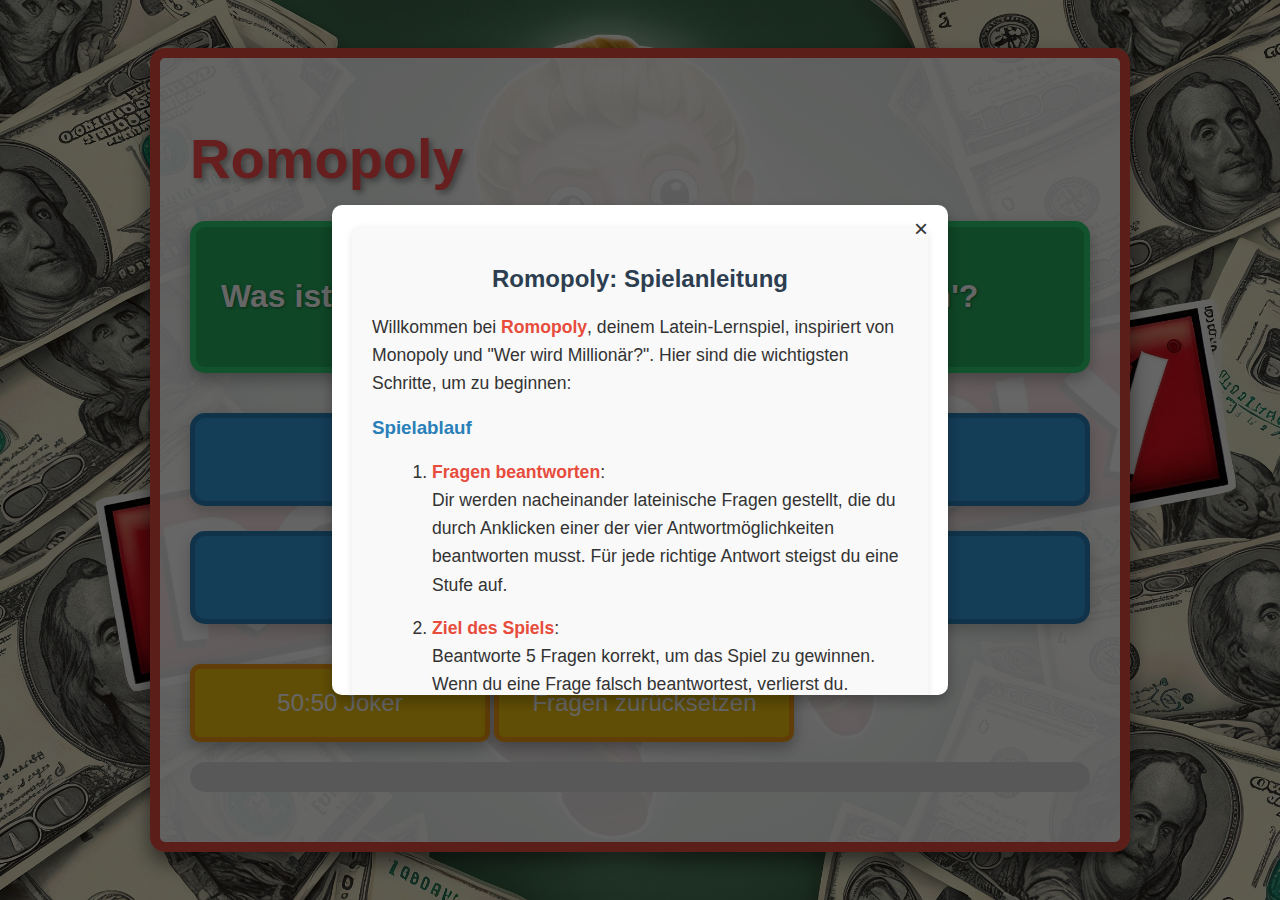
<file: index.html>
<!DOCTYPE html>
<html lang="de">
<head>
    <meta charset="UTF-8">
    <meta name="viewport" content="width=device-width, initial-scale=1.0">
    <title>Romopoly - Das Latein-Lernspiel</title>
    <link rel="icon" href="images/madebyleopold-logo-klein.ico" type="image/x-icon">
    <link rel="stylesheet" href="styles.css">
</head>
<body>
    <div class="game-container">
        <div class="header">
            <h1>Romopoly</h1>
        </div>
        <div id="question-box" class="question-box">
            <h2 id="question">Frage wird hier angezeigt...</h2>
        </div>
        <div class="answers">
            <button class="answer" id="answer1">Antwort 1</button>
            <button class="answer" id="answer2">Antwort 2</button>
            <button class="answer" id="answer3">Antwort 3</button>
            <button class="answer" id="answer4">Antwort 4</button>
        </div>
        <div class="lifelines">
            <button id="fifty-fifty" class="lifeline">50:50 Joker</button>
            <button id="reset-questions" class="lifeline">Fragen zurücksetzen</button>
        </div>
        <div class="extra-buttons">
            <button id="made-by-button" class="made-by">
                Made by Leopold
                <img src="images/madebyleopold-logo.png" alt="Logo" class="made-by-logo">
            </button>
        </div>
        
        <div id="progress-bar">
            <div id="progress"></div>
        </div>
        <!-- Pop-up für den ersten Besuch -->
        <div id="first-visit-popup" class="first-visit-popup">
            <div class="first-visit-popup-content">
                <span id="close-first-visit-popup" class="first-visit-close-btn">&times;</span>
                <div class="game-instructions">
                    <h2>Romopoly: Spielanleitung</h2>
                    
                    <p>Willkommen bei <strong>Romopoly</strong>, deinem Latein-Lernspiel, inspiriert von Monopoly und "Wer wird Millionär?". Hier sind die wichtigsten Schritte, um zu beginnen:</p>
                    
                    <h3>Spielablauf</h3>
                    <ol>
                        <li><strong>Fragen beantworten</strong>:<br>
                            Dir werden nacheinander lateinische Fragen gestellt, die du durch Anklicken einer der vier Antwortmöglichkeiten beantworten musst. Für jede richtige Antwort steigst du eine Stufe auf.
                        </li>
                        <li><strong>Ziel des Spiels</strong>:<br>
                            Beantworte 5 Fragen korrekt, um das Spiel zu gewinnen. Wenn du eine Frage falsch beantwortest, verlierst du.
                        </li>
                    </ol>
                    
                    <h3>Hilfe während des Spiels</h3>
                    <ul>
                        <li><strong>50/50-Joker</strong>:<br>
                            Du kannst den 50/50-Joker verwenden, um zwei falsche Antworten zu entfernen und deine Gewinnchancen zu erhöhen. Achtung: Der Joker kann pro Spiel nur einmal verwendet werden.
                        </li>
                    </ul>
                
                    <h3>Spielende</h3>
                    <ul>
                        <li><strong>Gewonnen</strong>: Wenn du 5 richtige Antworten gibst, gewinnst du das Spiel und wirst mit einem kleinen Überraschungseffekt belohnt!</li>
                        <li><strong>Verloren</strong>: Wenn du eine Frage falsch beantwortest, endet das Spiel und du wirst auf eine Verloren-Seite weitergeleitet.</li>
                    </ul>
                
                    <h3>Wichtig:</h3>
                    <p>
                        Die Fragen werden bei jedem Spiel per Zufall ausgewählt. Du wirst keine Fragen zweimal hintereinander erhalten.
                        Wenn alle Fragen einmal gestellt wurden, kannst du sie durch Drücken des "Fragen zurücksetzen"-Buttons zurücksetzen und von vorne beginnen.
                    </p>
                
                    <p><strong>Viel Spaß beim Spielen und viel Erfolg beim Lateinlernen!</strong></p>
                </div>
                
                <a href="https://www.karolinen-gymnasium-rosenheim.de/">
                    <img src="images/logo-karolinen-gymnasium.png" alt="logo-karolinen-gymnasium" class="first-visit-image">
                </a>
                <a href="https://github.com/MadebyLeopold">
                    <img src="images/madebyleopold-logo.png" alt="madebyleopold-logo" class="first-visit-image">
                </a>
            </div>
        </div>
      
    </div>

    <script src="script.js"></script>
</body>
</html>
</file>
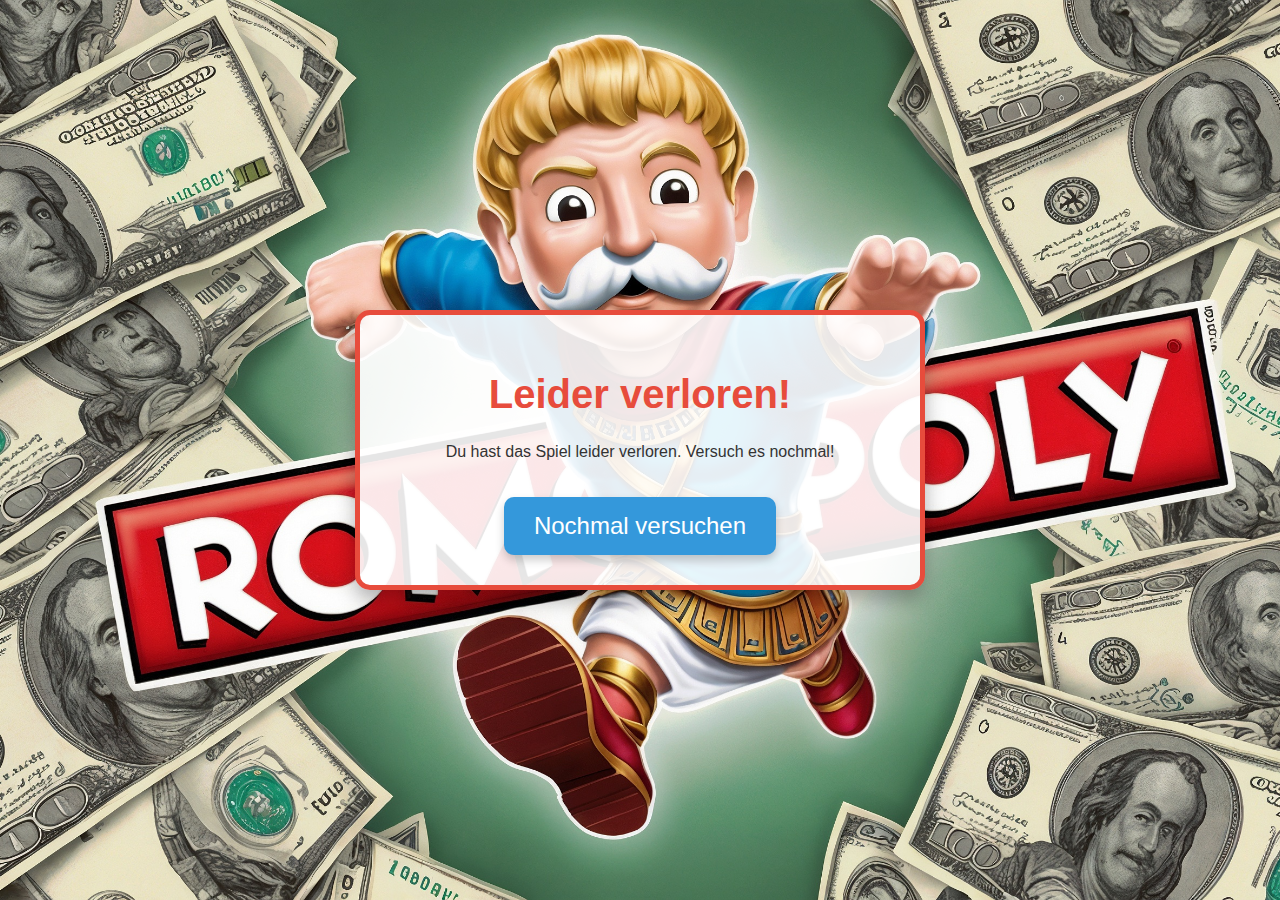
<file: verloren.html>
<!DOCTYPE html>
<html lang="de">
<head>
    <meta charset="UTF-8">
    <meta name="viewport" content="width=device-width, initial-scale=1.0">
    <title>Verloren</title>
    <link rel="stylesheet" href="styles.css">
</head>
<body>
    <div class="end-container">
        <h1>Leider verloren!</h1>
        <p>Du hast das Spiel leider verloren. Versuch es nochmal!</p>
        <a href="index.html" class="retry-button">Nochmal versuchen</a>
    </div>
</body>
</html>
</file>
<file: styles.css>
/* Responsive Design machen!!! */

/* Body Styling */
body {
    font-family: 'Arial', sans-serif;
    background: url('images/romopoly-board.jpg') no-repeat center center fixed;
    background-size: cover;
    color: #333;
    display: flex;
    justify-content: center;
    align-items: center;
    height: 100vh;
    margin: 0;
    cursor: url('images/cursor.png'), auto !important;
    overflow-x: hidden;
}

a {
    cursor: url('images/cursor-button.png'), auto !important;
}

.answer {
    cursor: url('images/cursor-button.png'), auto !important;
    pointer-events: auto;
}

/* Spielcontainer */
.game-container {
    width: 900px;
    padding: 30px;
    background-color: rgba(255, 255, 255, 0.9); /* Halbtransparent für Sicht auf den Hintergrund */
    border: 10px solid #e74c3c; /* Monopoly-Rot */
    border-radius: 15px;
    box-shadow: 0px 10px 20px rgba(0, 0, 0, 0.5); /* Tiefere Schatten für stärkeren 3D-Effekt */
    position: relative;       /* Verhindert Positionierungsprobleme */
    z-index: 1;               /* Überlagert das Overlay */
}

/* Header */
.header h1 {
    color: #ff4d4d; /* Kräftiges Rot */
    font-size: 3.5em;
    text-shadow: 3px 3px 6px rgba(0, 0, 0, 0.4); /* Kräftiger Schatten */
    margin-bottom: 30px;
}

/* Frage Box */
.question-box {
    background-color: #27ae60; /* Kräftiges Grün */
    padding: 25px;
    border-radius: 15px;
    border: 6px solid #2ecc71; /* Hellere grüne Umrandung */
    margin-bottom: 40px;
    box-shadow: 0px 6px 15px rgba(0, 0, 0, 0.3); /* Schatten */
}

#question {
    font-size: 2em;
    color: white;
    text-shadow: 1px 1px 3px rgba(0, 0, 0, 0.4); /* Weißer Text mit Schatten */
}

/* Antworten Buttons */
.answers {
    display: grid;
    grid-template-columns: 1fr 1fr;
    gap: 25px;
}

.answer {
    background-color: #3498db; /* Blaues Monopoly-Feld */
    border: 5px solid #2980b9; /* Dunklerer Rand */
    color: white;
    padding: 25px;
    font-size: 1.8em; /* Größere Schriftgröße */
    border-radius: 15px;
    transition: background-color 0.3s ease, transform 0.3s ease;
    box-shadow: 0 6px 15px rgba(0, 0, 0, 0.2); /* 3D-Schattierung */
    min-width: 250px;
}

.answer:hover {
    background-color: #2980b9; /* Dunkelblauer Hover-Effekt */
    transform: scale(1.1); /* Vergrößerung bei Hover */
}

/* Lifeline Buttons */
.lifelines {
    margin-top: 40px;
}

.lifeline {
    background-color: #f1c40f; /* Gelbes Monopoly-Feld */
    border: 5px solid #f39c12; /* Dunkelgelber Rand */
    color: white;
    padding: 20px;
    font-size: 1.5em;
    border-radius: 10px;
    transition: background-color 0.3s ease, transform 0.3s ease;
    box-shadow: 0 6px 15px rgba(0, 0, 0, 0.3); /* Schattierung */
    min-width: 300px;
}

.lifeline:hover {
    background-color: #f39c12;
    transform: scale(1.05); /* Vergrößerung */
}

.lifeline:disabled {
    background-color: #bdc3c7; /* Deaktiviert */
    cursor: not-allowed;
}

/* Made By */
.made-by {
    position: fixed;
    bottom: 10px; /* Abstand vom unteren Rand */
    right: 10px;  /* Abstand vom rechten Rand */
    background-color: rgba(0, 0, 0, 0.7); /* Dunkler Hintergrund mit Transparenz */
    color: white; /* Textfarbe weiß */
    padding: 10px; /* Abstand innerhalb der Box */
    border-radius: 5px; /* Abgerundete Ecken */
    font-size: 12px; /* Kleinere Schriftgröße */
    font-family: Arial, sans-serif; /* Schriftart */
    z-index: 1000; /* Damit es immer über anderen Elementen bleibt */
    opacity: 0;
    animation: fadeIn 2s forwards; /* Animation mit 2 Sekunden Dauer */
}

.made-by-logo {
    width: 20px; /* oder eine andere passende Größe */
    height: auto; /* Verhindert Verzerrungen */
    border-radius: 50%; /* Make the image round */
    object-fit: cover; /* Crop the image to fit the round shape */
    vertical-align: middle; /* Zentriert das Logo vertikal mit dem Text */
    margin-left: 5px; /* Abstand zwischen Button und Logo */
}


/* End-Seiten Styling */
.end-container {
    width: 500px;
    padding: 30px;
    margin: 100px auto;
    background-color: rgba(255, 255, 255, 0.9);
    border: 5px solid #e74c3c; /* Rot für Verloren */
    border-radius: 15px;
    text-align: center;
    box-shadow: 0px 10px 20px rgba(0, 0, 0, 0.3);
}

.end-container h1 {
    color: #e74c3c; /* Rot für Verloren */
    font-size: 2.5em;
}

.retry-button {
    display: inline-block;
    margin-top: 20px;
    padding: 15px 30px;
    background-color: #3498db; /* Blau für Button */
    color: white;
    text-decoration: none;
    border-radius: 10px;
    font-size: 1.5em;
    box-shadow: 0px 5px 10px rgba(0, 0, 0, 0.2);
}

.retry-button:hover {
    background-color: #2980b9;
}

/* Progress Bar */
#progress-bar {
    width: 100%;
    background-color: #ddd;
    border-radius: 20px;
    margin: 20px 0;
    height: 30px; /* Höhe der Progress-Bar */
    overflow: hidden; /* Verhindert, dass der Fortschrittsbalken über die Grenzen hinausragt */
}

#progress {
    width: 0%;
    height: 100%; /* Höhe auf 100% setzen, um den Balken zu füllen */
    background-color: #4caf50; /* Grün als Farbe des Fortschritts */
    border-radius: 20px;
    text-align: center; /* Text im Fortschrittsbalken zentrieren */
    line-height: 30px; /* Damit der Text vertikal zentriert ist */
    color: white;
    font-weight: bold;
    transition: width 0.5s ease; /* Animation für die Breitenänderung */
}

/* Pop-up Hintergrund (verdeckt den Rest der Seite) */
.first-visit-popup {
    display: none; /* Versteckt das Pop-up standardmäßig */
    position: fixed;
    z-index: 999; /* Damit es über allen anderen Elementen liegt */
    left: 0;
    top: 0;
    width: 100%;
    height: 100%;
    background-color: rgba(0, 0, 0, 0.6); /* Halbtransparentes Schwarz */
    z-index: 1000;
}

/* Pop-up Inhalt */
.first-visit-popup-content {
    position: relative;
    top: 50%;
    left: 50%;
    transform: translate(-50%, -50%);
    background-color: white;
    padding: 20px;
    border-radius: 10px;
    box-shadow: 0 6px 15px rgba(0, 0, 0, 0.3);
    width: 80%;
    max-width: 45%; /* Maximalbreite für große Bildschirme */
    max-height: 50%; /* Maximalhöhe für große Bildschirme */
    overflow-y: auto; /* Scrollen, wenn der Inhalt zu groß ist */
}

.first-visit-image {
    width: 100%; /* Macht das Bild 100% der Breite des Containers */
    max-width: 300px; /* Maximale Breite */
    height: auto; /* Automatische Höhe für korrekte Proportionen */
    display: block; /* Zentrieren */
    margin: 20px auto; /* Zentriert das Bild und fügt oben und unten Abstand hinzu */
    border-radius: 10px; /* Optional: Ecken abrunden */
}

.game-instructions {
    background-color: #f9f9f9;
    padding: 20px;
    border-radius: 10px;
    box-shadow: 0 4px 8px rgba(0, 0, 0, 0.1);
    font-family: Arial, sans-serif;
    max-width: 800px;
    margin: 0 auto;
    color: #333;
}

.game-instructions h2 {
    color: #2c3e50;
    text-align: center;
}

.game-instructions h3 {
    color: #2980b9;
    margin-top: 20px;
}

.game-instructions p, .game-instructions li {
    font-size: 1.1em;
    line-height: 1.6;
}

.game-instructions ol, .game-instructions ul {
    margin-left: 20px;
}

.game-instructions li {
    margin-bottom: 15px;
}

.game-instructions strong {
    color: #e74c3c;
}


/* Schließen-Button (X) */
.first-visit-close-btn {
    position: absolute;
    top: 10px;
    right: 20px;
    font-size: 1.5em;
    cursor: pointer;
    color: #333;
}

/* Animationen */
@keyframes fadeIn {
    from { opacity: 0; }
    to { opacity: 1; }
}

/* Media Queries */

/* Smartphones (weniger als 768px) */
@media (max-width: 100vh) {
    body {
        font-size: 16px;
        line-height: 1.4;
    }

    .game-container {
        width: 100%;
        height: auto;
        top: 15%;
        box-sizing: border-box; /* Verhindert Overflow */
        border: 5px solid #e74c3c; /* Roter Rand, sichtbar auf Smartphones */
        overflow-x: hidden; /* Verhindert horizontales Scrollen */
    }


    .answers {
        grid-template-columns: 1fr; /* Eine Spalte auf mobilen Geräten */
        gap: 15px; /* Reduziert den Abstand zwischen den Buttons */
    }
    
    .answer {
        min-width: auto; /* Entfernt die minimale Breite für mobile Ansicht */
        width: 100%; /* Macht die Buttons volle Breite */
        padding: 15px; /* Reduziert das Padding für kleinere Bildschirme */
        font-size: 1.2em; /* Kleinere Schriftgröße für mobile Geräte */
    }


    .made-by {
        font-size: 12px;
        padding: 10px;
        text-align: right;
        overflow: hidden;
    }

    img {
        max-width: 100%;
        height: auto;
        overflow: hidden;
    }

    .popup-content {
        width: 90%;
        padding: 15px;
    }

    .popup-btn {
        font-size: 1em;
        padding: 8px 15px;
    }

    .close-btn {
        font-size: 1.2em;
    }

    .first-visit-popup-content {
        width: 90%;
        padding: 15px;
    }

    .first-visit-close-btn {
        font-size: 1.2em;
    }

    .game-instructions {
        padding: 15px;
        font-size: 1em;
    }

    .game-instructions h2 {
        font-size: 1.5em;
    }

    .game-instructions h3 {
        font-size: 1.2em;
    }
}
</file>
